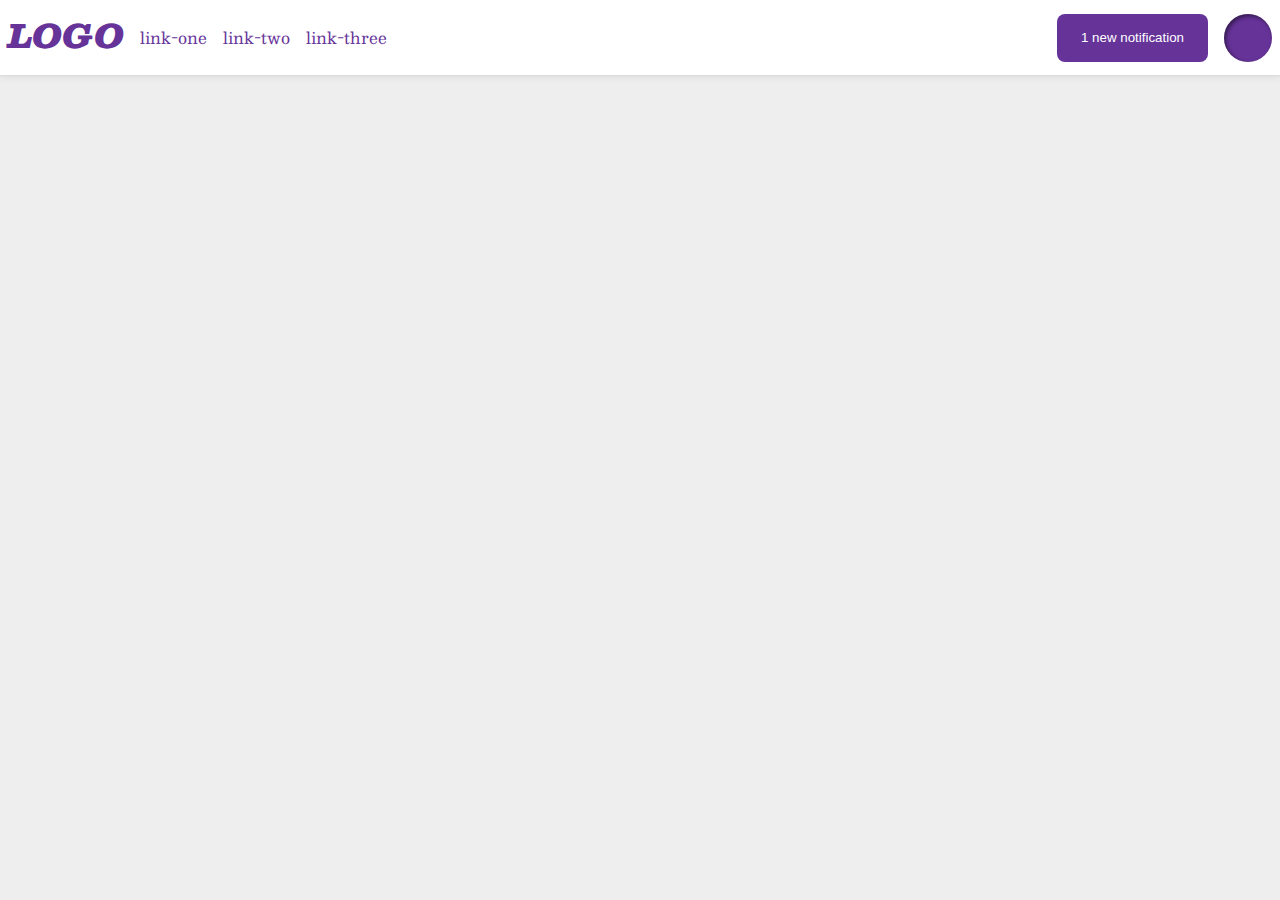
<file: foundations/flex/03-flex-header-2/index.html>
<!DOCTYPE html>
<html lang="en">
  <head>
    <meta charset="UTF-8">
    <meta http-equiv="X-UA-Compatible" content="IE=edge">
    <meta name="viewport" content="width=device-width, initial-scale=1.0">
    <title>Flex Header 2</title>
    <link rel="stylesheet" href="style.css">
  </head>
  <body>
    <div class="header">
      <div class="left-align">
        <div class="logo">
          LOGO
        </div>
        <ul class="links">
          <li><a href="https://google.com">link-one</a></li>
          <li><a href="https://google.com">link-two</a></li>
          <li><a href="https://google.com">link-three</a></li>
        </ul>
      </div>
      <div class="right-align">
        <button class="notifications">
          1 new notification
        </button>
        <div class="profile-image"></div>
      </div>
    </div>
  </body>
</html>
</file>
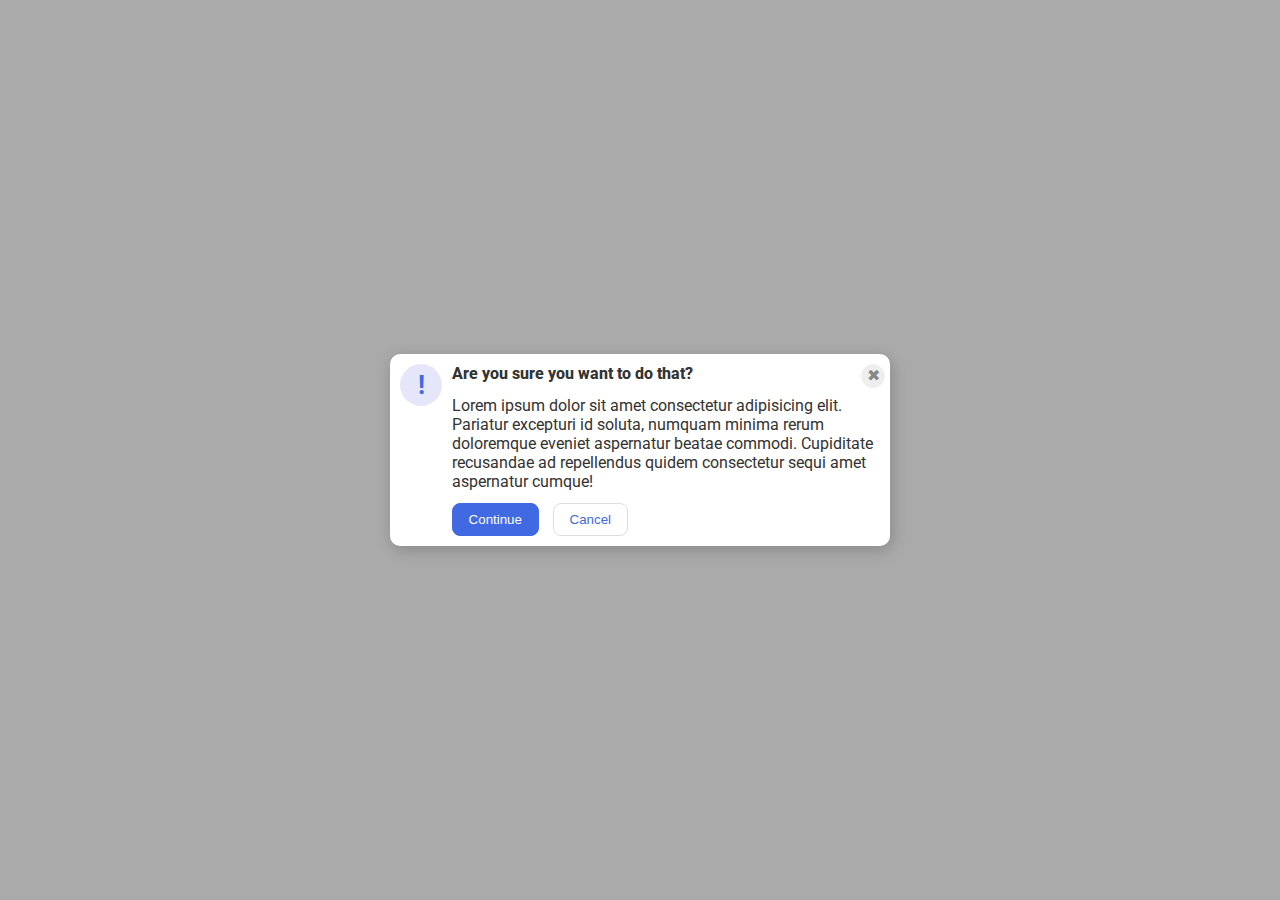
<file: foundations/flex/05-flex-modal/index.html>
<!DOCTYPE html>
<html lang="en">
  <head>
    <meta charset="UTF-8">
    <meta http-equiv="X-UA-Compatible" content="IE=edge">
    <meta name="viewport" content="width=device-width, initial-scale=1.0">
    <link rel="stylesheet" href="style.css">
    <title>Modal</title>
  </head>
  <body>
    <div class="modal">
      <div>
        <div class="icon">!</div>
      </div>
      <div>
        <div class="headings">
          <div class="header">Are you sure you want to do that?</div>
          <button class="close-button">✖</button>
        </div>
        <div class="text">Lorem ipsum dolor sit amet consectetur adipisicing elit. Pariatur excepturi id soluta, numquam minima rerum doloremque eveniet aspernatur beatae commodi. Cupiditate recusandae ad repellendus quidem consectetur sequi amet aspernatur cumque!</div>
        <div>
          <button class="continue">Continue</button>
          <button class="cancel">Cancel</button>
        </div>
      </div>
    </div>
  </body>
</html>
</file>
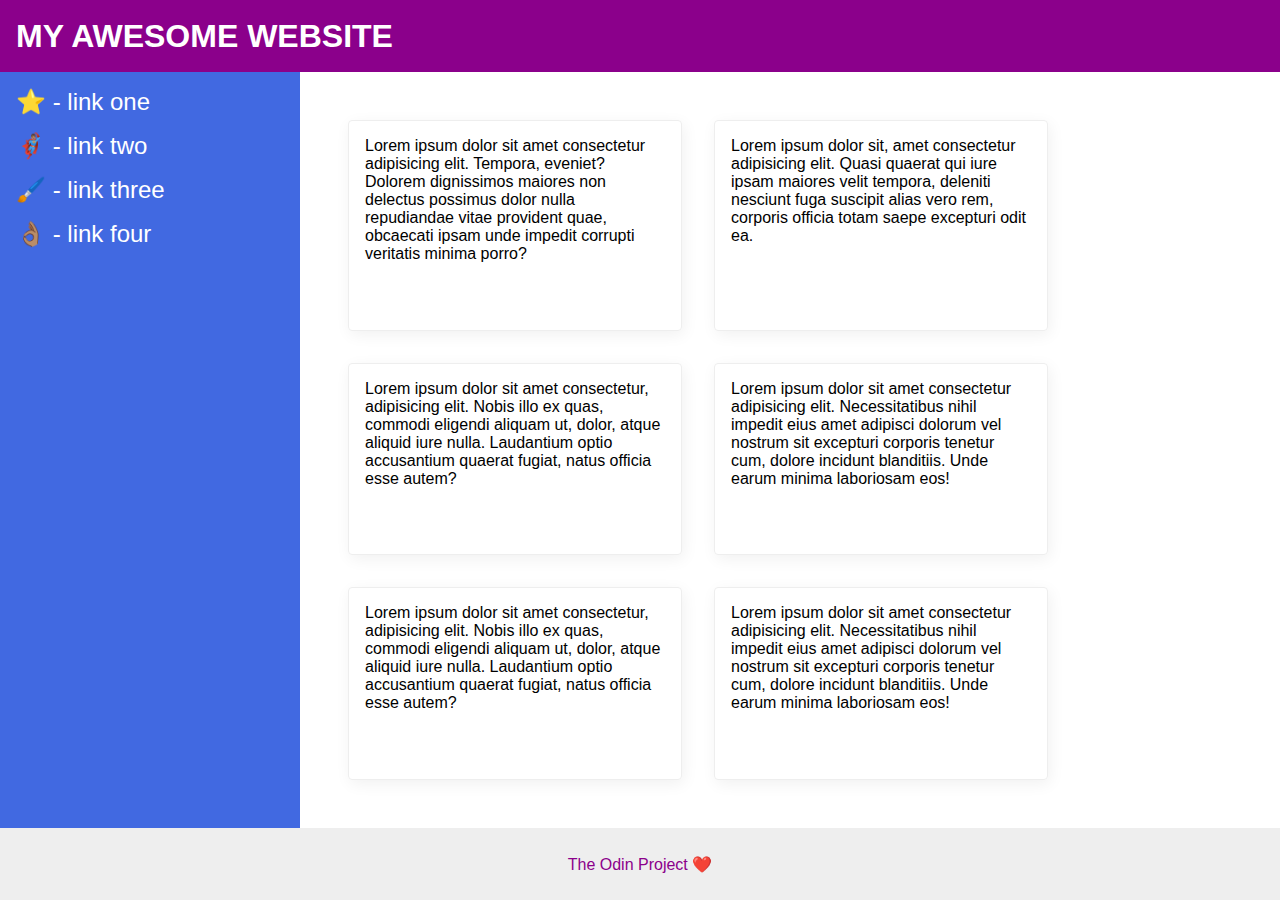
<file: foundations/flex/07-flex-layout-2/index.html>
<!DOCTYPE html>
<html lang="en">
  <head>
    <meta charset="UTF-8">
    <meta http-equiv="X-UA-Compatible" content="IE=edge">
    <meta name="viewport" content="width=device-width, initial-scale=1.0">
    <title>The Holy Grail</title>
    <link rel="stylesheet" href="style.css">
  </head>
  <body>
    <div class="header">
      MY AWESOME WEBSITE
    </div>
    <div class="content">
      <div class="sidebar">
        <ul>
          <li><a href="#">⭐ - link one</a></li>
          <li><a href="#">🦸🏽‍♂️ - link two</a></li>
          <li><a href="#">🖌️ - link three</a></li>
          <li><a href="#">👌🏽 - link four</a></li>
        </ul>
      </div>
  
      <div class="cards">
        <div class="card">Lorem ipsum dolor sit amet consectetur adipisicing elit. Tempora, eveniet? Dolorem dignissimos maiores non delectus possimus dolor nulla repudiandae vitae provident quae, obcaecati ipsam unde impedit corrupti veritatis minima porro?</div>
        <div class="card">Lorem ipsum dolor sit, amet consectetur adipisicing elit. Quasi quaerat qui iure ipsam maiores velit tempora, deleniti nesciunt fuga suscipit alias vero rem, corporis officia totam saepe excepturi odit ea.</div>
        <div class="card">Lorem ipsum dolor sit amet consectetur, adipisicing elit. Nobis illo ex quas, commodi eligendi aliquam ut, dolor, atque aliquid iure nulla. Laudantium optio accusantium quaerat fugiat, natus officia esse autem?</div>
        <div class="card">Lorem ipsum dolor sit amet consectetur adipisicing elit. Necessitatibus nihil impedit eius amet adipisci dolorum vel nostrum sit excepturi corporis tenetur cum, dolore incidunt blanditiis. Unde earum minima laboriosam eos!</div>
        <div class="card">Lorem ipsum dolor sit amet consectetur, adipisicing elit. Nobis illo ex quas, commodi eligendi aliquam ut, dolor, atque aliquid iure nulla. Laudantium optio accusantium quaerat fugiat, natus officia esse autem?</div>
        <div class="card">Lorem ipsum dolor sit amet consectetur adipisicing elit. Necessitatibus nihil impedit eius amet adipisci dolorum vel nostrum sit excepturi corporis tenetur cum, dolore incidunt blanditiis. Unde earum minima laboriosam eos!</div>
      </div>
    </div>
    
    <div class="footer">
      The Odin Project ❤️
    </div>
  </body>
</html>
</file>
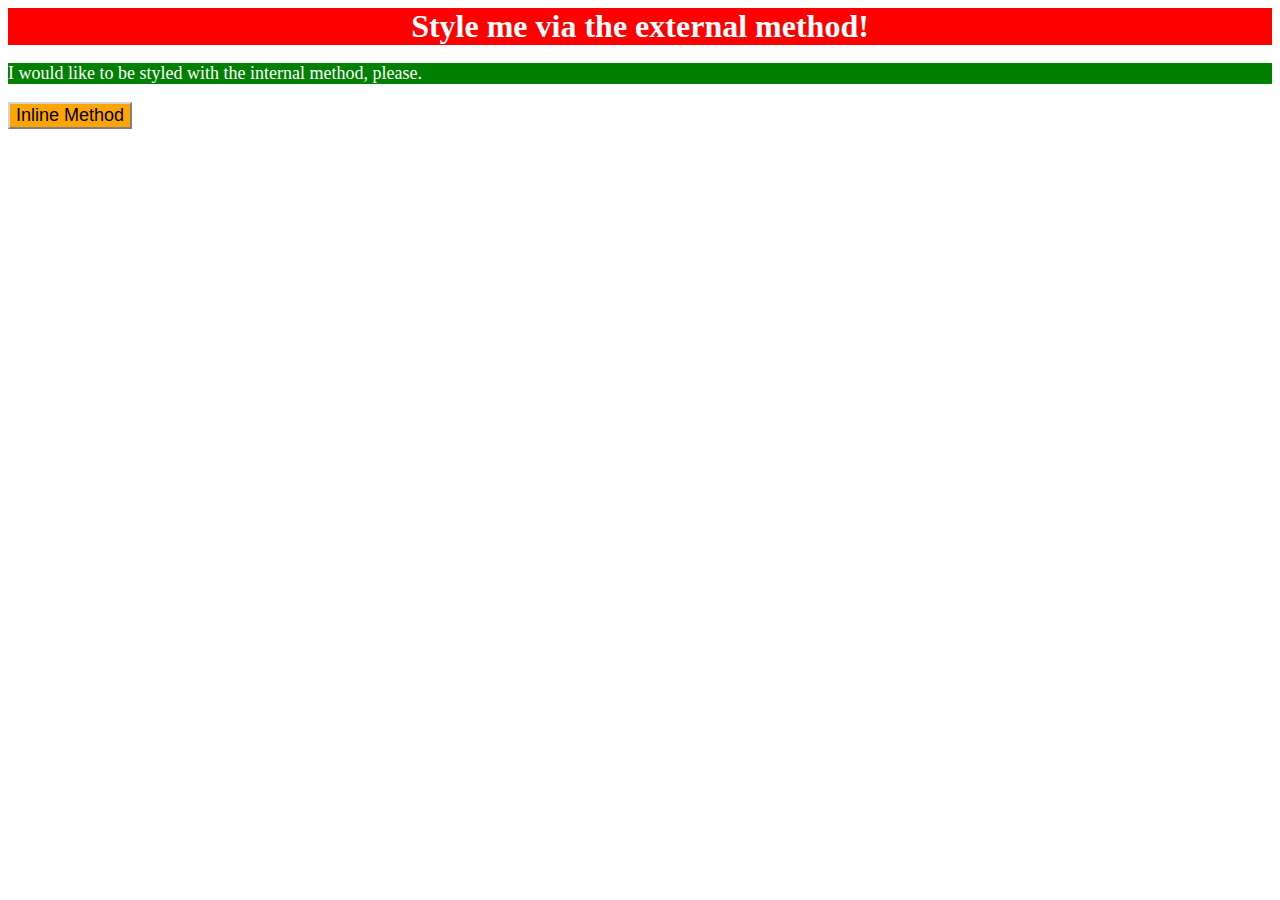
<file: foundations/intro-to-css/01-css-methods/index.html>
<!DOCTYPE html>
<html lang="en">
  <head>
    <meta charset="UTF-8">
    <meta http-equiv="X-UA-Compatible" content="IE=edge">
    <meta name="viewport" content="width=device-width, initial-scale=1.0">
    <link rel="stylesheet" href="style.css">
    <style>
      p {
        background-color: green;
        color:white;
        font-size: 18px;
      }
    </style>
    <title>Methods for Adding CSS</title>
  </head>
  <body>
    <div>Style me via the external method!</div>
    <p>I would like to be styled with the internal method, please.</p>
    <button style="background-color: orange; font-size: 18px; border-color:lightgray;">Inline Method</button>
  </body>
</html>
</file>
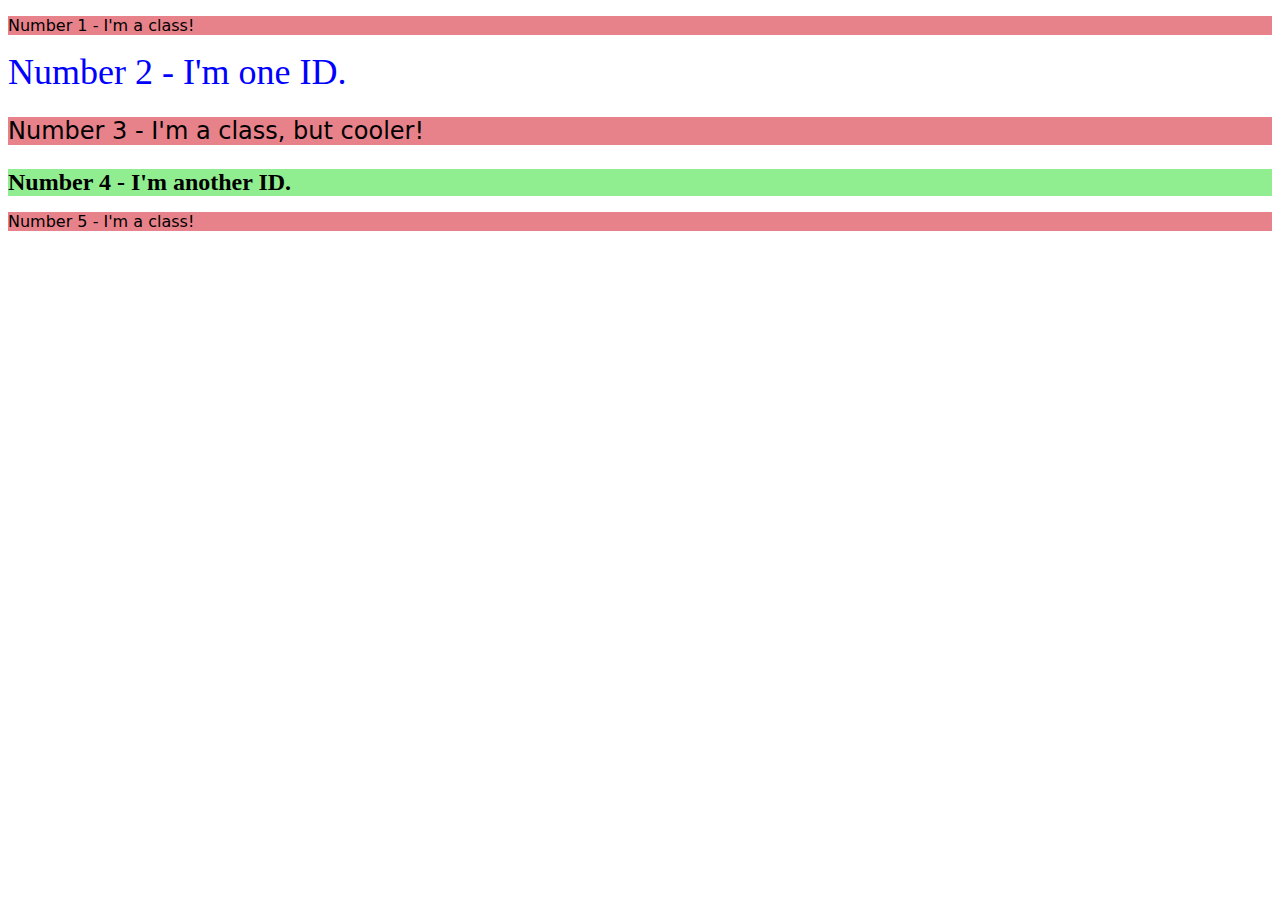
<file: foundations/intro-to-css/02-class-id-selectors/index.html>
<!DOCTYPE html>
<html lang="en">
  <head>
    <meta charset="UTF-8">
    <meta http-equiv="X-UA-Compatible" content="IE=edge">
    <meta name="viewport" content="width=device-width, initial-scale=1.0">
    <title>Class and ID Selectors</title>
    <link rel="stylesheet" href="style.css">
  </head>
  <body>
    <p>Number 1 - I'm a class!</p>
    <div id="number2">Number 2 - I'm one ID.</div>
    <p class="adjust-font-size" id="number3">Number 3 - I'm a class, but cooler!</p>
    <div class="adjust-font-size" id="number4">Number 4 - I'm another ID.</div>
    <p>Number 5 - I'm a class!</p>
  </body>
</html>
</file>
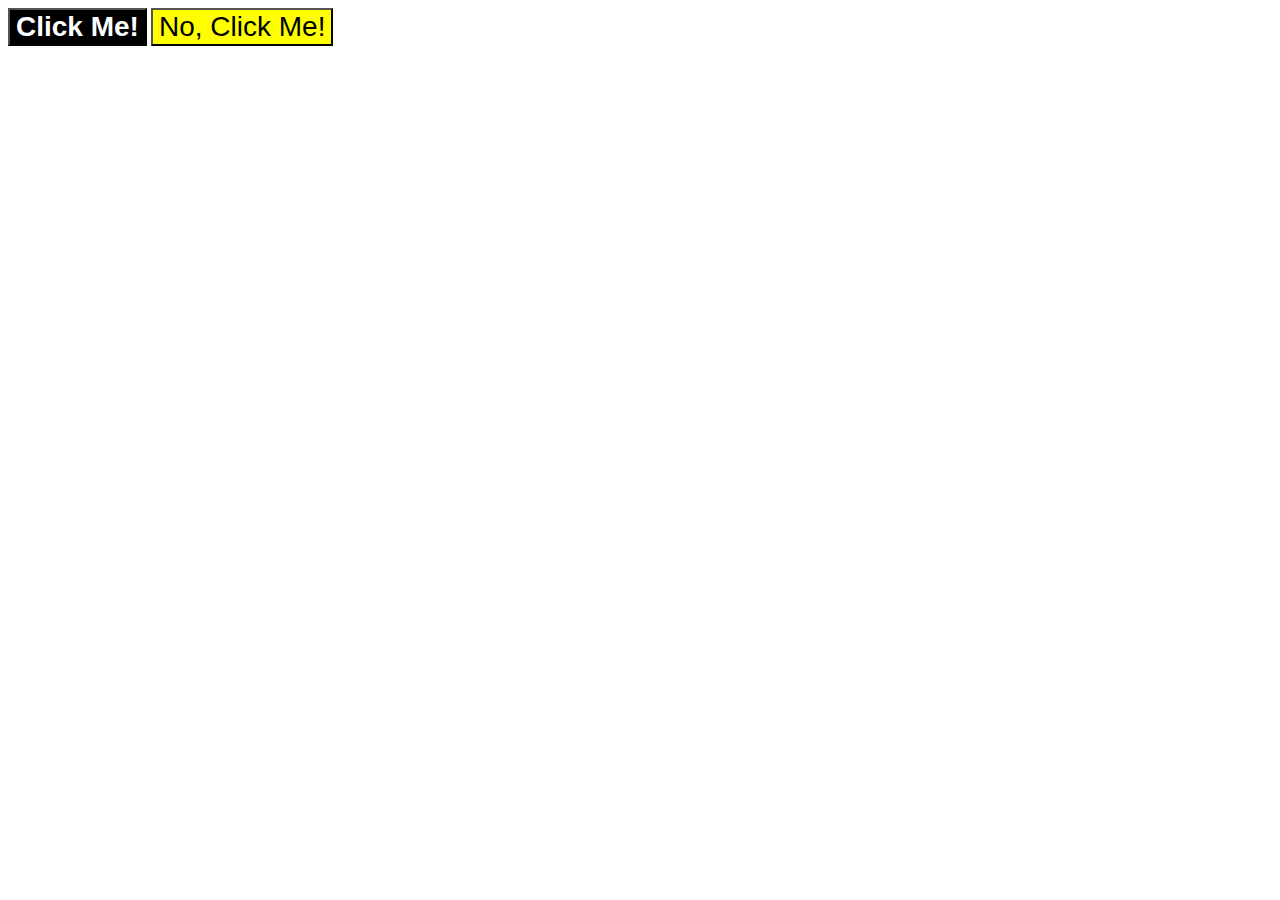
<file: foundations/intro-to-css/03-grouping-selectors/index.html>
<!DOCTYPE html>
<html lang="en">
  <head>
    <meta charset="UTF-8">
    <meta http-equiv="X-UA-Compatible" content="IE=edge">
    <meta name="viewport" content="width=device-width, initial-scale=1.0">
    <title>Grouping Selectors</title>
    <link rel="stylesheet" href="style.css">
  </head>
  <body>
    <button class="black-button">Click Me!</button>
    <button class="yellow-button">No, Click Me!</button>
  </body>
</html>
</file>
<file: foundations/flex/03-flex-header-2/style.css>
/* this is some magical font-importing.  
you'll learn about it later. */
@import url('https://fonts.googleapis.com/css2?family=Besley:ital,wght@0,400;1,900&display=swap');

body {
  margin: 0;
  background: #eee;
  font-family: Besley, serif;
}

.header {
  background: white;
  border-bottom: 1px solid #ddd;
  box-shadow: 0 0 8px rgba(0,0,0,.1);
  padding: 8px;
  display: flex;
  justify-content: space-between;
  align-items:center;
}

.left-align {
  display: flex;
  flex-wrap: wrap;
  justify-content: left;
}

.right-align {
  display: flex;
  flex-wrap: wrap-reverse;
  justify-content: right;
}

.profile-image {
  background: rebeccapurple;
  box-shadow: inset 2px 2px 4px rgba(0,0,0,.5);
  border-radius: 50%;
  width: 48px;
  height: 48px;
  margin-left: 8px;
}

.logo {
  color: rebeccapurple;
  font-size: 32px;
  font-weight: 900;
  font-style: italic;
  padding-right: 8px;
}

button {
  border: none;
  border-radius: 8px;
  background: rebeccapurple;
  color: white;
  padding: 8px 24px;
  margin-right: 8px;
}

a {
  /* this removes the line under our links */
  text-decoration: none;
  color: rebeccapurple;
  padding-left: 8px;
  padding-right: 8px;
}

ul {
  list-style-type: none;
  display: flex;
  padding-left: 0px;
  justify-content: space-around;
  flex-wrap: wrap;
}
</file>
<file: foundations/flex/05-flex-modal/style.css>
@import url('https://fonts.googleapis.com/css2?family=Roboto:wght@400;700&display=swap');

html, body {
  height: 100%;
}

body {
  font-family: Roboto, sans-serif;
  margin: 0;
  background: #aaa;
  color: #333;
  /* I'll give you this one for free lol */
  display: flex;
  align-items: center;
  justify-content: center;
}

.modal {
  background: white;
  width: 480px;
  border-radius: 10px;
  box-shadow: 2px 4px 16px rgba(0,0,0,.2);
  padding: 10px;
  display:flex;
  justify-content: space-between;
  margin: 2%;
}

.icon {
  color: royalblue;
  font-size: 26px;
  font-weight: 700;
  background: lavender;
  width: 42px;
  height: 42px;
  border-radius: 50%;
  display: flex;
  align-items: center;
  justify-content: center;
}

.close-button {
  background: #eee;
  border-radius: 50%;
  color: #888;
  font-weight: 400;
  font-size: 16px;
  height: 24px;
  width: 24px;
  display: flex;
  align-items: center;
  justify-content: center;
  border: 1px solid #eee;
  padding: 0;
}

.headings {
  display:flex;
  margin-left: 0.6rem;
}

.header {
  width:25rem;
  font-weight: 800;
}

.text {
  margin-top:0.5rem;
  margin-bottom: 0.8rem;
  margin-left: 0.6rem;
}

button {
  cursor: pointer;
  padding: 8px 16px;
  border-radius: 8px;
  margin-left:0.6rem;
}

button.continue {
  background: royalblue;
  border: 1px solid royalblue;
  color: white;
}

button.cancel {
  background: white;
  border: 1px solid #ddd;
  color: royalblue;
}
</file>
<file: foundations/flex/07-flex-layout-2/style.css>
body {
  font-family: -apple-system, BlinkMacSystemFont, 'Segoe UI', Roboto, Oxygen, Ubuntu, Cantarell, 'Open Sans', 'Helvetica Neue', sans-serif;
  margin: 0;
  min-height: 100vh;
}

.header {
  height: 72px;
  background: darkmagenta;
  color: white;
}

.footer {
  height: 72px;
  background: #eee;
  color: darkmagenta;
}

.sidebar {
  width: 300px;
  background: royalblue;
  box-sizing: border-box;
}

.card {
  border: 1px solid #eee;
  box-shadow: 2px 4px 16px rgba(0,0,0,.06);
  border-radius: 4px;
}

/* Changes */
body {
  display: flex;
  flex-direction:column;
}

.header {
  font-size: 32px;
  font-weight: 900;
  padding-left: 16px; 
  display: flex;
  justify-content: left;
  align-items: center;
}

.footer {
  display: flex;
  justify-content: center;
  align-items: center;
}

.content {
  display: flex;
  flex:1;
}

.sidebar {
  flex-shrink:0;
  padding: 16px;
}

.cards {
  display: flex;
  flex-wrap: wrap;
  padding: 48px;
  gap:32px;
}

.card {
  padding: 16px;
  width: 300px;
}

ul {
  list-style-type: none;
  padding: 0;
  margin:0;
}

li {
  margin-bottom: 16px;
}

a {
  color: white;
  text-decoration: none;
  color: white;
  font-size: 24px; 
}
</file>
<file: foundations/intro-to-css/01-css-methods/style.css>
div {
   background-color: red;
   color: white;
   font-size: 32px;
   font-weight:bold;
   text-align: center; 
}
</file>
<file: foundations/intro-to-css/02-class-id-selectors/style.css>
p {
    background-color: #E8828A;
    font-family:'Verdana', 'DejaVu Sans', 'sans-serif';
}

#number2 {
    color: blue;
    font-size: 36px;
}

.adjust-font-size {
    font-size: 24px;
}

#number4 {
    background-color: lightgreen;
    font-weight: bold;
}
</file>
<file: foundations/intro-to-css/03-grouping-selectors/style.css>
.black-button,
.yellow-button {
    font: Helvetica "Times New Roman" sans-serif;
    font-size: 28px;
}

.black-button {
    background-color: black;
    color: white;
    font-weight: 600;
}

.yellow-button {
    background-color: yellow;
}
</file>
